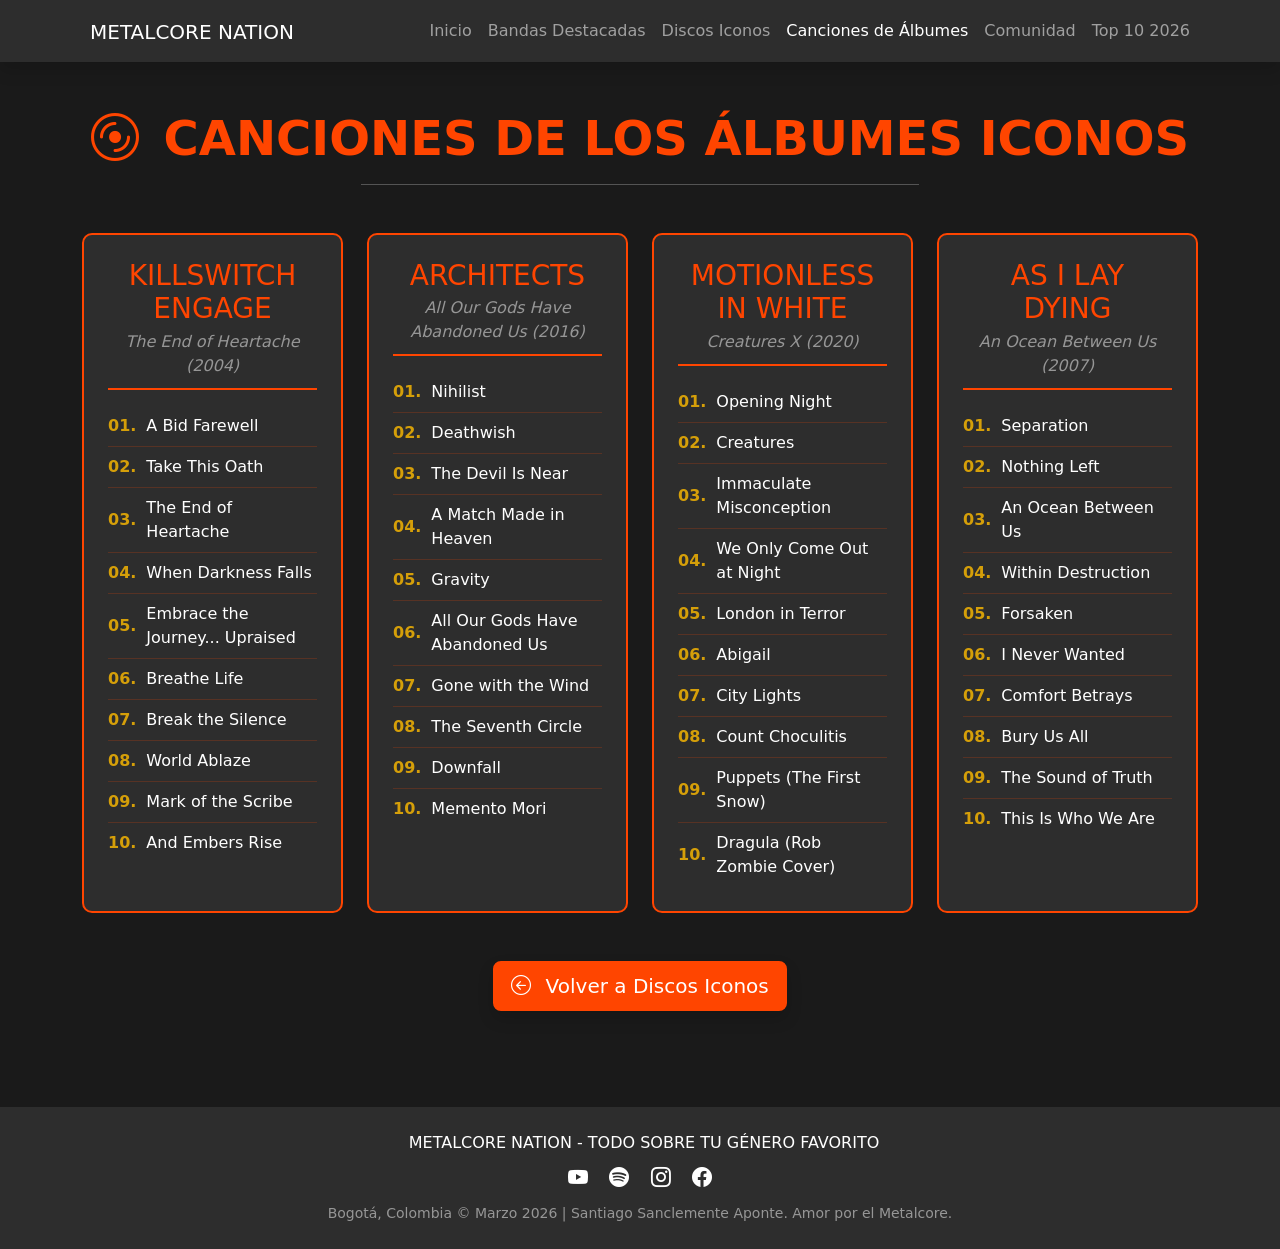
<file: canciones.html>
<!DOCTYPE html>
<html lang="es">
<head>
    <meta charset="UTF-8">
    <meta name="viewport" content="width=device-width, initial-scale=1.0">
    <title>Metalcore Nation - Canciones de Álbumes</title>
    <!-- Bootstrap CSS -->
    <link href="https://cdn.jsdelivr.net/npm/bootstrap@5.3.0/dist/css/bootstrap.min.css" rel="stylesheet">
    <link rel="stylesheet" href="./static/css/estilos.css">
    <!-- Bootstrap Icons -->
    <link rel="stylesheet" href="https://cdn.jsdelivr.net/npm/bootstrap-icons@1.10.5/font/bootstrap-icons.css">
</head>
<body class="bg-metal text-white">
    <!-- Barra de Navegación -->
    <nav class="navbar navbar-expand-lg navbar-dark bg-metal-light sticky-top shadow">
        <div class="container">
            <a class="navbar-brand" href="index.html">
                <i class="bi bi-guitar fs-4 me-2"></i> METALCORE NATION
            </a>
            <button class="navbar-toggler" type="button" data-bs-toggle="collapse" data-bs-target="#navbarNav">
                <span class="navbar-toggler-icon"></span>
            </button>
            <div class="collapse navbar-collapse" id="navbarNav">
                <ul class="navbar-nav ms-auto">
                    <li class="nav-item">
                        <a class="nav-link" href="index.html#inicio">Inicio</a>
                    </li>
                    <li class="nav-item">
                        <a class="nav-link" href="index.html#bandas">Bandas Destacadas</a>
                    </li>
                    <li class="nav-item">
                        <a class="nav-link" href="index.html#discos">Discos Iconos</a>
                    </li>
                    <li class="nav-item">
                        <a class="nav-link active text-metal" href="canciones-albumes.html">Canciones de Álbumes</a>
                    </li>
                    <li class="nav-item">
                        <a class="nav-link" href="index.html#contacto">Comunidad</a>
                    </li>
                    <li class="nav-item">
                        <a class="nav-link" href="index.html#top10">Top 10 2026</a>
                    </li>
                </ul>
            </div>
        </div>
    </nav>

    <!-- Sección Principal -->
    <main class="container py-5">
        <!-- Título Principal -->
        <div class="text-center mb-5">
            <h1 class="display-5 text-metal fw-bold">
                <i class="bi bi-disc text-metal me-2"></i> CANCIONES DE LOS ÁLBUMES ICONOS
            </h1>
            <hr class="w-50 mx-auto border-metal">
        </div>

        <!-- Grid de Álbumes con Bootstrap -->
        <div class="row g-4">
            <!-- Álbum 1: Killswitch Engage -->
            <div class="col-lg-3 col-md-6">
                <div class="album-card p-4 h-100">
                    <div class="text-center album-title">
                        <h3 class="text-metal mb-1">KILLSWITCH ENGAGE</h3>
                        <p class="mb-0 text-white-50 fst-italic">The End of Heartache (2004)</p>
                    </div>
                    <div class="songs-list mt-3">
                        <div class="song-item d-flex align-items-center">
                            <span class="song-number">01.</span>
                            <span>A Bid Farewell</span>
                        </div>
                        <div class="song-item d-flex align-items-center">
                            <span class="song-number">02.</span>
                            <span>Take This Oath</span>
                        </div>
                        <div class="song-item d-flex align-items-center">
                            <span class="song-number">03.</span>
                            <span>The End of Heartache</span>
                        </div>
                        <div class="song-item d-flex align-items-center">
                            <span class="song-number">04.</span>
                            <span>When Darkness Falls</span>
                        </div>
                        <div class="song-item d-flex align-items-center">
                            <span class="song-number">05.</span>
                            <span>Embrace the Journey... Upraised</span>
                        </div>
                        <div class="song-item d-flex align-items-center">
                            <span class="song-number">06.</span>
                            <span>Breathe Life</span>
                        </div>
                        <div class="song-item d-flex align-items-center">
                            <span class="song-number">07.</span>
                            <span>Break the Silence</span>
                        </div>
                        <div class="song-item d-flex align-items-center">
                            <span class="song-number">08.</span>
                            <span>World Ablaze</span>
                        </div>
                        <div class="song-item d-flex align-items-center">
                            <span class="song-number">09.</span>
                            <span>Mark of the Scribe</span>
                        </div>
                        <div class="song-item d-flex align-items-center">
                            <span class="song-number">10.</span>
                            <span>And Embers Rise</span>
                        </div>
                    </div>
                </div>
            </div>

            <!-- Álbum 2: Architects -->
            <div class="col-lg-3 col-md-6">
                <div class="album-card p-4 h-100">
                    <div class="text-center album-title">
                        <h3 class="text-metal mb-1">ARCHITECTS</h3>
                        <p class="mb-0 text-white-50 fst-italic">All Our Gods Have Abandoned Us (2016)</p>
                    </div>
                    <div class="songs-list mt-3">
                        <div class="song-item d-flex align-items-center">
                            <span class="song-number">01.</span>
                            <span>Nihilist</span>
                        </div>
                        <div class="song-item d-flex align-items-center">
                            <span class="song-number">02.</span>
                            <span>Deathwish</span>
                        </div>
                        <div class="song-item d-flex align-items-center">
                            <span class="song-number">03.</span>
                            <span>The Devil Is Near</span>
                        </div>
                        <div class="song-item d-flex align-items-center">
                            <span class="song-number">04.</span>
                            <span>A Match Made in Heaven</span>
                        </div>
                        <div class="song-item d-flex align-items-center">
                            <span class="song-number">05.</span>
                            <span>Gravity</span>
                        </div>
                        <div class="song-item d-flex align-items-center">
                            <span class="song-number">06.</span>
                            <span>All Our Gods Have Abandoned Us</span>
                        </div>
                        <div class="song-item d-flex align-items-center">
                            <span class="song-number">07.</span>
                            <span>Gone with the Wind</span>
                        </div>
                        <div class="song-item d-flex align-items-center">
                            <span class="song-number">08.</span>
                            <span>The Seventh Circle</span>
                        </div>
                        <div class="song-item d-flex align-items-center">
                            <span class="song-number">09.</span>
                            <span>Downfall</span>
                        </div>
                        <div class="song-item d-flex align-items-center">
                            <span class="song-number">10.</span>
                            <span>Memento Mori</span>
                        </div>
                    </div>
                </div>
            </div>

            <!-- Álbum 3: Motionless In White -->
            <div class="col-lg-3 col-md-6">
                <div class="album-card p-4 h-100">
                    <div class="text-center album-title">
                        <h3 class="text-metal mb-1">MOTIONLESS IN WHITE</h3>
                        <p class="mb-0 text-white-50 fst-italic">Creatures X (2020)</p>
                    </div>
                    <div class="songs-list mt-3">
                        <div class="song-item d-flex align-items-center">
                            <span class="song-number">01.</span>
                            <span>Opening Night</span>
                        </div>
                        <div class="song-item d-flex align-items-center">
                            <span class="song-number">02.</span>
                            <span>Creatures</span>
                        </div>
                        <div class="song-item d-flex align-items-center">
                            <span class="song-number">03.</span>
                            <span>Immaculate Misconception</span>
                        </div>
                        <div class="song-item d-flex align-items-center">
                            <span class="song-number">04.</span>
                            <span>We Only Come Out at Night</span>
                        </div>
                        <div class="song-item d-flex align-items-center">
                            <span class="song-number">05.</span>
                            <span>London in Terror</span>
                        </div>
                        <div class="song-item d-flex align-items-center">
                            <span class="song-number">06.</span>
                            <span>Abigail</span>
                        </div>
                        <div class="song-item d-flex align-items-center">
                            <span class="song-number">07.</span>
                            <span>City Lights</span>
                        </div>
                        <div class="song-item d-flex align-items-center">
                            <span class="song-number">08.</span>
                            <span>Count Choculitis</span>
                        </div>
                        <div class="song-item d-flex align-items-center">
                            <span class="song-number">09.</span>
                            <span>Puppets (The First Snow)</span>
                        </div>
                        <div class="song-item d-flex align-items-center">
                            <span class="song-number">10.</span>
                            <span>Dragula (Rob Zombie Cover)</span>
                        </div>
                    </div>
                </div>
            </div>

            <!-- Álbum 4: As I Lay Dying -->
            <div class="col-lg-3 col-md-6">
                <div class="album-card p-4 h-100">
                    <div class="text-center album-title">
                        <h3 class="text-metal mb-1">AS I LAY DYING</h3>
                        <p class="mb-0 text-white-50 fst-italic">An Ocean Between Us (2007)</p>
                    </div>
                    <div class="songs-list mt-3">
                        <div class="song-item d-flex align-items-center">
                            <span class="song-number">01.</span>
                            <span>Separation</span>
                        </div>
                        <div class="song-item d-flex align-items-center">
                            <span class="song-number">02.</span>
                            <span>Nothing Left</span>
                        </div>
                        <div class="song-item d-flex align-items-center">
                            <span class="song-number">03.</span>
                            <span>An Ocean Between Us</span>
                        </div>
                        <div class="song-item d-flex align-items-center">
                            <span class="song-number">04.</span>
                            <span>Within Destruction</span>
                        </div>
                        <div class="song-item d-flex align-items-center">
                            <span class="song-number">05.</span>
                            <span>Forsaken</span>
                        </div>
                        <div class="song-item d-flex align-items-center">
                            <span class="song-number">06.</span>
                            <span>I Never Wanted</span>
                        </div>
                        <div class="song-item d-flex align-items-center">
                            <span class="song-number">07.</span>
                            <span>Comfort Betrays</span>
                        </div>
                        <div class="song-item d-flex align-items-center">
                            <span class="song-number">08.</span>
                            <span>Bury Us All</span>
                        </div>
                        <div class="song-item d-flex align-items-center">
                            <span class="song-number">09.</span>
                            <span>The Sound of Truth</span>
                        </div>
                        <div class="song-item d-flex align-items-center">
                            <span class="song-number">10.</span>
                            <span>This Is Who We Are</span>
                        </div>
                    </div>
                </div>
            </div>
        </div>

        <!-- Botón de Regreso -->
        <div class="text-center mt-5">
            <a href="index.html#discos" class="btn btn-metal btn-lg shadow">
                <i class="bi bi-arrow-left-circle me-2"></i> Volver a Discos Iconos
            </a>
        </div>
    </main>

    <!-- Pie de Página -->
    <footer class="bg-metal-light text-center py-4 mt-5 shadow-top">
        <div class="container">
            <p class="mb-2"><i class="bi bi-guitar text-metal me-2"></i> METALCORE NATION - TODO SOBRE TU GÉNERO FAVORITO</p>
            <div class="mb-2">
                <a href="#" class="text-white text-decoration-none me-3 fs-5"><i class="bi bi-youtube"></i></a>
                <a href="#" class="text-white text-decoration-none me-3 fs-5"><i class="bi bi-spotify"></i></a>
                <a href="#" class="text-white text-decoration-none me-3 fs-5"><i class="bi bi-instagram"></i></a>
                <a href="#" class="text-white text-decoration-none fs-5"><i class="bi bi-facebook"></i></a>
            </div>
            <small class="text-white-50">
                Bogotá, Colombia &copy; Marzo 2026 | Santiago Sanclemente Aponte. Amor por el Metalcore.
            </small>
        </div>
    </footer>

    <!-- Bootstrap JS -->
    <script src="https://cdn.jsdelivr.net/npm/bootstrap@5.3.0/dist/js/bootstrap.bundle.min.js"></script>
</body>
</html>
</file>
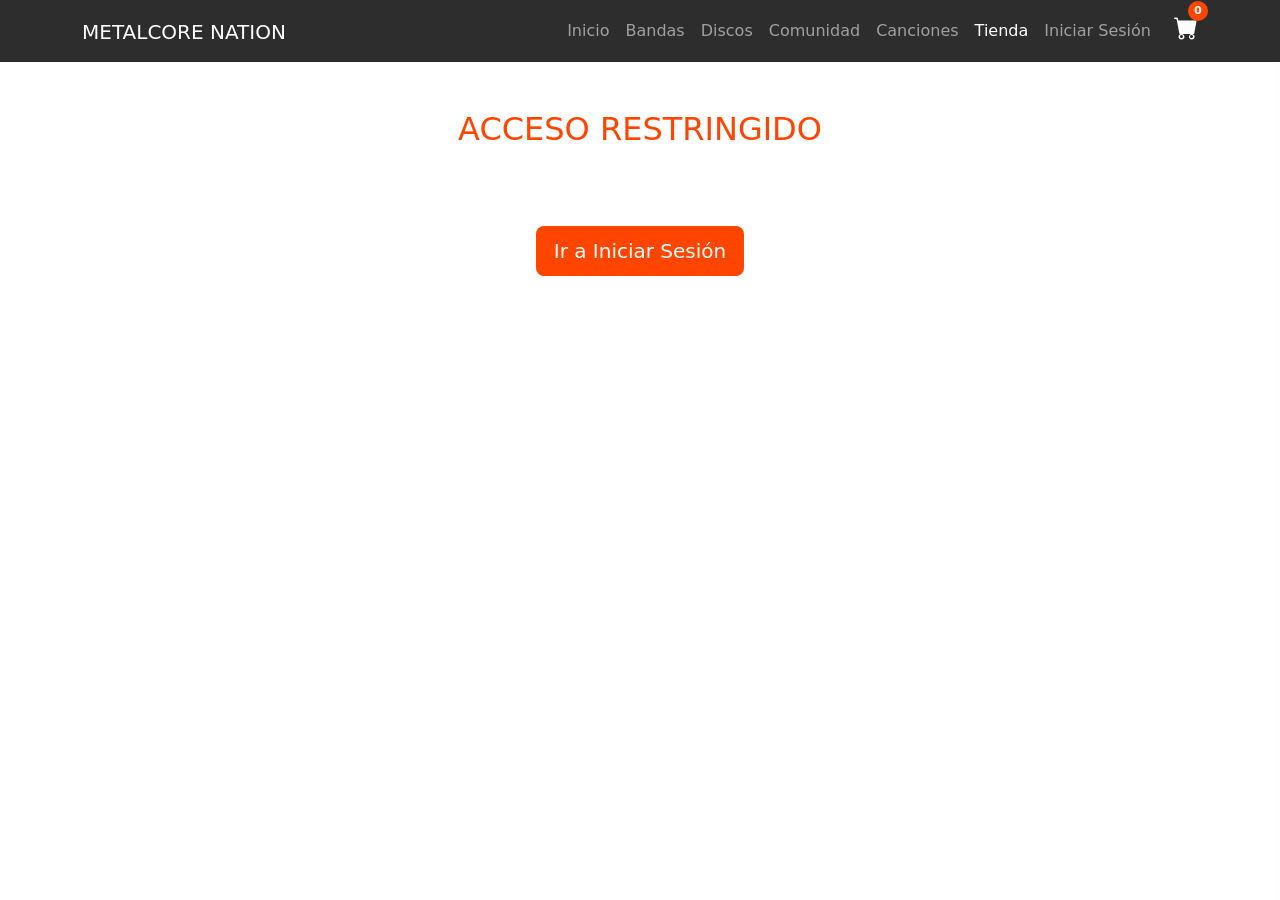
<file: tienda.html>
<!DOCTYPE html>
<html lang="es">
<head>
    <meta charset="UTF-8">
    <meta name="viewport" content="width=device-width, initial-scale=1.0">
    <title>Tienda | Metalcore Nation</title>
    <link href="https://cdn.jsdelivr.net/npm/bootstrap@5.3.0/dist/css/bootstrap.min.css" rel="stylesheet">
    <link rel="stylesheet" href="https://cdn.jsdelivr.net/npm/bootstrap-icons@1.10.5/font/bootstrap-icons.css">
    <link rel="stylesheet" href="./static/css/estilos.css">
    <script src="./static/js/FORMULARIO.JS"></script>

</head>
<body>

    <!-- Barra de Navegación -->
    <nav class="navbar navbar-expand-lg navbar-dark bg-metal-light sticky-top">
        <div class="container">
            <a class="navbar-brand" href="index.html">
                <i class="bi bi-guitar fs-4"></i> METALCORE NATION
            </a>
            <button class="navbar-toggler" type="button" data-bs-toggle="collapse" data-bs-target="#navbarNav">
                <span class="navbar-toggler-icon"></span>
            </button>
            <div class="collapse navbar-collapse" id="navbarNav">
                <ul class="navbar-nav ms-auto">
                    <li class="nav-item">
                        <a class="nav-link" href="index.html#inicio">Inicio</a>
                    </li>
                    <li class="nav-item">
                        <a class="nav-link" href="index.html#bandas">Bandas</a>
                    </li>
                    <li class="nav-item">
                        <a class="nav-link" href="index.html#discos">Discos</a>
                    </li>
                    <li class="nav-item">
                        <a class="nav-link" href="index.html#contacto">Comunidad</a>
                    </li>
                    <li class="nav-item">
                        <a class="nav-link" href="canciones.html">Canciones</a>
                    </li>
                    <li class="nav-item">
                        <a class="nav-link active" href="tienda.html">Tienda</a>
                    </li>
                    <li class="nav-item" id="menuIniciarSesion">
                        <a class="nav-link" href="index.html#inicio-sesion">Iniciar Sesión</a>
                    </li>
                    
                    <li class="nav-item" id="menuCuenta" style="display: none;">
                        <a class="nav-link" href="micuenta.html">Mi Cuenta</a>
                    </li>
                    <!-- Icono del Carrito -->
                    <li class="nav-item">
                    <div class="carrito-icono" id="abrirCarrito">
                    <i class="bi bi-cart-fill"></i>
        <span class="contador-carrito" id="contadorCarrito">0</span>
    </div>
</li>
                </ul>
            </div>
        </div>
    </nav>

    <!-- Mensaje de Acceso -->
    <section class="py-5 text-center" id="mensajeAcceso">
        <div class="container">
            <h2 class="text-metal mb-4">ACCESO RESTRINGIDO</h2>
            <p class="text-white fs-5 mb-4">Debes iniciar sesión para ver y comprar nuestros productos</p>
            <a href="index.html#inicio-sesion" class="btn btn-metal btn-lg">Ir a Iniciar Sesión</a>
        </div>
    </section>

    <!-- Ventana del Carrito -->
<div class="ventana-carrito" id="ventanaCarrito">
    <span class="cerrar-carrito" id="cerrarCarrito">&times;</span>
    <h3 class="text-white">Mi Carrito</h3>
    <hr class="border-secondary">
    <div id="listaCarrito">
        <p class="text-white text-center">Tu carrito está vacío</p>
    </div>
    <div class="total-carrito">Total: $ <span id="totalCarrito">0</span></div>
    <button class="btn-comprar" id="btnComprar">Finalizar Compra</button>
</div>

    <!-- Contenido de la Tienda (se muestra solo si está logueado) -->
    <section class="py-5" id="contenidoTienda" style="display: none;">
        <div class="container">
            <h2 class="text-center text-metal mb-5">TIENDA METALCORE NATION</h2>
            <p class="text-center text-Black mb-5">Encuentra los mejores instrumentos, camisetas y accesorios con el estilo que te gusta 🤘</p>

            <!-- Categoría: Instrumentos -->
            <h3 class="categoria-titulo">🎸 INSTRUMENTOS</h3>
            <div class="row g-4 mb-5">
                <!-- Producto 1 -->
                <div class="col-md-4 col-sm-6">
                    <div class="producto-card p-3">
                        <img src="./static/img/guitarra.jpeg" alt="Guitarra Eléctrica" class="producto-imagen">
                        <div class="p-3">
                            <h5 class="text-white">Guitarra Eléctrica Metal Pro</h5>
                            <p class="text-muted small">Ideal para géneros pesados, con sonido potente</p>
                            <p class="precio">$ 1.500.000 COP</p>
                            <button class="btn btn-metal w-100 agregar-carrito" 
                        data-nombre="Guitarra Eléctica Metal Pro" 
                        data-precio="1500000">
                        Agregar al carrito
                        </button>
                        </div>
                    </div>
                </div>

                <!-- Producto 2 -->
                <div class="col-md-4 col-sm-6">
                    <div class="producto-card p-3">
                        <img src="./static/img/bateria.jpeg" alt="Batería" class="producto-imagen">
                        <div class="p-3">
                            <h5 class="text-white">Batería Death Metal</h5>
                            <p class="text-muted small">Sonido profundo y resistente para conciertos</p>
                            <p class="precio">$ 2.250.000 COP</p>
                            <button class="btn btn-metal w-100 agregar-carrito" 
                            data-nombre="Batería Death Metal" 
                            data-precio="2250000">
                            Agregar al carrito
</button>
                        </div>
                    </div>
                </div>

                <!-- Producto 3 -->
                <div class="col-md-4 col-sm-6">
                    <div class="producto-card p-3">
                        <img src="./static/img/bajo.jpeg" alt="Bajo Eléctrico" class="producto-imagen">
                        <div class="p-3">
                            <h5 class="text-white">Bajo Eléctrico Extreme</h5>
                            <p class="text-muted small">Calidad profesional para tocar lo mejor del metal</p>
                            <p class="precio">$ 1.950.000 COP</p>
                            <button class="btn btn-metal w-100 agregar-carrito" 
                            data-nombre="Bajo Eléctrico Extreme" 
                            data-precio="1950000">
                            Agregar al carrito
</button>
                        </div>
                    </div>
                </div>
            </div>

            <!-- Categoría: Camisetas -->
            <h3 class="categoria-titulo">👕 CAMISETAS Y ROPA</h3>
            <div class="row g-4 mb-5">
                <!-- Producto 4 -->
                <div class="col-md-4 col-sm-6">
                    <div class="producto-card p-3">
                        <img src="./static/img/camisetakillswitch.jpeg" alt="Camiseta Killswitch Engage" class="producto-imagen">
                        <div class="p-3">
                            <h5 class="text-white">Camiseta Killswitch Engage</h5>
                            <p class="text-muted small">Algodón 100% - Tallas S, M, L, XL</p>
                            <p class="precio">$ 45.900 COP</p>
                            <button class="btn btn-metal w-100 agregar-carrito" 
                            data-nombre="Camiseta Killswitch Engage" 
                            data-precio="45900">
                            Agregar al carrito
</button>
                        </div>
                    </div>
                </div>

                <!-- Producto 5 -->
                <div class="col-md-4 col-sm-6">
                    <div class="producto-card p-3">
                        <img src="./static/img/camisetamotionless.jpeg" alt="Camiseta Architects" class="producto-imagen">
                        <div class="p-3">
                            <h5 class="text-white">Camiseta Motionless In White Original</h5>
                            <p class="text-muted small">Diseño exclusivo - Calidad premium</p>
                            <p class="precio">$ 99.900 COP</p>
                            <button class="btn btn-metal w-100 agregar-carrito" 
                            data-nombre="Camiseta Motionless In White Original" 
                            data-precio="99900">
                            Agregar al carrito
</button>
                        </div>
                    </div>
                </div>

                <!-- Producto 6 -->
                <div class="col-md-4 col-sm-6">
                    <div class="producto-card p-3">
                        <img src="./static/img/sudaderametalcorenation.jpeg" alt="Sudadera" class="producto-imagen">
                        <div class="p-3">
                            <h5 class="text-white">Sudadera Metalcore Nation</h5>
                            <p class="text-muted small">Abrigo cálido - Diseño original</p>
                            <p class="precio">$ 89.900 COP</p>
                            <button class="btn btn-metal w-100 agregar-carrito" 
                            data-nombre="Sudadera Metalcore Nation" 
                            data-precio="89900">
                            Agregar al carrito
</button>
                        </div>
                    </div>
                </div>
            </div>

            <!-- Categoría: Accesorios -->
            <h3 class="categoria-titulo">🔧 ACCESORIOS</h3>
            <div class="row g-4">
                <!-- Producto 7 -->
                <div class="col-md-4 col-sm-6">
                    <div class="producto-card p-3">
                        <img src="./static/img/cuerdasguitarra.jpeg" alt="Cuerdas de Guitarra" class="producto-imagen">
                        <div class="p-3">
                            <h5 class="text-white">Cuerdas de Guitarra</h5>
                            <p class="text-muted small">Paquete de 6 unidades - Resistentes</p>
                            <p class="precio">$ 12.900 COP</p>
                            <button class="btn btn-metal w-100 agregar-carrito" 
                            data-nombre="Cuerdas de Guitarra" 
                            data-precio="12900">
                            Agregar al carrito
</button>
                        </div>
                    </div>
                </div>

                <!-- Producto 8 -->
                <div class="col-md-4 col-sm-6">
                    <div class="producto-card p-3">
                        <img src="./static/img/parchespararopa.jpeg" alt="Parche" class="producto-imagen">
                        <div class="p-3">
                            <h5 class="text-white">Parches para Ropa</h5>
                            <p class="text-muted small">Diseños de bandas - Aplícalos donde quieras</p>
                            <p class="precio">$ 8.900 COP c/u</p>
                            <button class="btn btn-metal w-100 agregar-carrito" 
                            data-nombre="Parches para Ropa" 
                            data-precio="8900">
                            Agregar al carrito
</button>
                        </div>
                    </div>
                </div>

                <!-- Producto 9 -->
                <div class="col-md-4 col-sm-6">
                    <div class="producto-card p-3">
                        <img src="./static/img/tazaoficial.jpeg" alt="Taza" class="producto-imagen">
                        <div class="p-3">
                            <h5 class="text-white">Taza Oficial</h5>
                            <p class="text-muted small">Material cerámico - Diseño único</p>
                            <p class="precio">$ 15.900</p>
                            <button class="btn btn-metal w-100 agregar-carrito" 
                            data-nombre="Taza Oficial" 
                            data-precio="15900">
                            Agregar al carrito
</button>
                        </div>
                    </div>
                </div>
            </div>
        </div>
    </section>
<script>
    
// 1. Variables del carrito
let carrito = [];

// 2. Elementos de la página
const abrirCarrito = document.getElementById('abrirCarrito');
const cerrarCarrito = document.getElementById('cerrarCarrito');
const ventanaCarrito = document.getElementById('ventanaCarrito');
const listaCarrito = document.getElementById('listaCarrito');
const contadorCarrito = document.getElementById('contadorCarrito');
const totalCarrito = document.getElementById('totalCarrito');
const botonesAgregar = document.querySelectorAll('.agregar-carrito');
const btnComprar = document.getElementById('btnComprar');

// 3. Abrir y cerrar el carrito
abrirCarrito.addEventListener('click', () => {
    // ✅ No abrir si el carrito está vacío
    if (carrito.length === 0) {
        alert('¡Tu carrito está vacío! Agrega productos primero 🛒');
        return;
    }
    ventanaCarrito.classList.add('abierto');
});

cerrarCarrito.addEventListener('click', () => {
    ventanaCarrito.classList.remove('abierto');
});

// ✅ Cerrar al dar clic fuera de la ventana
document.addEventListener('click', (e) => {
    const esVentana = ventanaCarrito.contains(e.target);
    const esIcono = abrirCarrito.contains(e.target);
    
    if (!esVentana && !esIcono) {
        ventanaCarrito.classList.remove('abierto');
    }
});

// 4. Agregar productos al carrito
botonesAgregar.forEach(boton => {
    boton.addEventListener('click', () => {
        // Tomar datos del botón
        const nombre = boton.getAttribute('data-nombre');
        const precio = parseInt(boton.getAttribute('data-precio'));

        // Revisar si ya está el producto
        const existe = carrito.find(item => item.nombre === nombre);

        if (existe) {
            existe.cantidad += 1;
        } else {
            carrito.push({
                nombre: nombre,
                precio: precio,
                cantidad: 1
            });
        }

        // Actualizar todo
        actualizarCarrito();
        ventanaCarrito.classList.add('abierto');
    });
});

// 5. Función para actualizar el carrito
function actualizarCarrito() {
    // Limpiar lo que hay
    listaCarrito.innerHTML = '';

    // Si no hay productos
    if (carrito.length === 0) {
        listaCarrito.innerHTML = '<p class="text-white text-center">Tu carrito está vacío 😢</p>';
        contadorCarrito.textContent = '0';
        totalCarrito.textContent = '0';
        return;
    }

    // Mostrar productos
    let total = 0;
    carrito.forEach((producto, indice) => {
        total += producto.precio * producto.cantidad;

        const item = document.createElement('div');
        item.className = 'item-carrito';
        item.innerHTML = `
            <span class="btn-eliminar" data-indice="${indice}">&times;</span>
            <h5>${producto.nombre}</h5>
            <p>Cantidad: ${producto.cantidad} | Precio: $${producto.precio.toLocaleString()}</p>
        `;
        listaCarrito.appendChild(item);
    });

    // Actualizar números
    contadorCarrito.textContent = carrito.reduce((suma, item) => suma + item.cantidad, 0);
    totalCarrito.textContent = total.toLocaleString();

    // Botón para eliminar
    document.querySelectorAll('.btn-eliminar').forEach((boton, indice) => {
        boton.addEventListener('click', () => {
            carrito.splice(indice, 1);
            actualizarCarrito();
        });
    });
}

// 6. Botón de comprar
btnComprar.addEventListener('click', () => {
    if (carrito.length === 0) {
        alert('¡Tu carrito está vacío! Agrega productos antes de comprar.');
        return;
    }

    // 👉 AQUÍ EMPIEZA LO NUEVO DE LA FACTURA
    let textoFactura = "🎸 FACTURA DE COMPRA - METALCORE NATION 🎸\n";
    textoFactura += "Fecha: " + new Date().toLocaleString() + "\n\n";
    let totalFinal = 0;

    // Recorremos todo lo que hay en el carrito
    carrito.forEach(producto => {
        let subtotal = producto.precio * producto.cantidad;
        totalFinal += subtotal;

        textoFactura += "Producto: " + producto.nombre + "\n";
        textoFactura += "Cantidad: " + producto.cantidad + " u\n";
        textoFactura += "Precio u: $" + producto.precio.toLocaleString() + " COP\n";
        textoFactura += "Subtotal: $" + subtotal.toLocaleString() + " COP\n";
        textoFactura += "-------------------------\n";
    });

    textoFactura += "\n💰 TOTAL A PAGAR: $" + totalFinal.toLocaleString() + " COP\n";
    textoFactura += "\n¡Gracias por tu compra! 🤘";

    // Mostramos la factura en una ventana nueva
    window.open().document.write("<div style='background:#1a1a1a; color:#fff; padding:25px; max-width:550px; margin:20px auto; border:2px solid #ff4500; border-radius:10px; font-family:Arial;'>" + textoFactura.replace(/\n/g, "<br>") + "</div>");
    

    // Vaciar carrito
    carrito = [];
    actualizarCarrito();
    ventanaCarrito.classList.remove('abierto');
});

// 7. Verificar inicio de sesión
document.addEventListener('DOMContentLoaded', function() {
    const sesionActiva = localStorage.getItem('sesionActiva');
    const mensajeAcceso = document.getElementById('mensajeAcceso');
    const contenidoTienda = document.getElementById('contenidoTienda');

    if (sesionActiva === 'true') {
        mensajeAcceso.style.display = 'none';
        contenidoTienda.style.display = 'block';
    } else {
        mensajeAcceso.style.display = 'block';
        contenidoTienda.style.display = 'none';
    }
});
</script>


</body>
</html>
</file>
<file: static/css/estilos.css>
/* Estilo metalerooo */
        .bg-metal {
            background-color: #1a1a1a;
        }
        .bg-metal-light {
            background-color: #2d2d2d;
        }
        .text-metal {
            color: #ff4500; /* Naranja */
        }
        .btn-metal {
            background-color: #ff4500;
            color: white;
            border: 2px solid #ff4500;
        }
        .btn-metal:hover {
            background-color: transparent;
            color: #ff4500;
            border: 2px solid #ff4500;
        }
        .card-metal {
            background-color: #2d2d2d;
            color: white;
            border: 1px solid #ff4500;
        }
        /* Letras peques */
        .text-small-custom{color: rgba(255, 187, 0, 0.568);
        }

        /* Arreglo para que se vea el texto al escribir */
.bg-metal {
    color: #ffffff !important; /* Letra blanca SIEMPRE */
    background-color: #1a1a1a !important; /* Fondo oscuro FIJO, no cambia */
}

/* Color para lo que está dentro del recuadro antes de escribir */
.form-control::placeholder,
.form-select::placeholder {
    color: #bbbbbb !important; /* Un gris clarito para las pistas */
    opacity: 1;
}


        /* Ajustes pagina Canciones de albumes*/
        .album-card {
            background-color: #2d2d2d;
            border: 2px solid #ff4500;
            border-radius: 10px;
            transition: all 0.4s ease;
        }
        .album-card:hover {
            transform: translateY(-5px);
            box-shadow: 0 8px 16px rgba(255, 69, 0, 0.3);
        }
        .album-title {
            border-bottom: 2px solid #ff4500;
            padding-bottom: 10px;
            margin-bottom: 15px;
        }
        .song-item {
            border-bottom: 1px solid rgba(255, 69, 0, 0.2);
            padding: 8px 0;
            transition: all 0.3s ease;
        }
        .song-item:last-child {
            border-bottom: none;
        }
        .song-item:hover {
            color: #ff4500;
            padding-left: 10px;
        }
        .song-number {
            color: rgba(255, 187, 0, 0.8);
            margin-right: 10px;
            font-weight: bold;
        }

            /* Estilos especiales para la tienda */
    .producto-card {
        background-color: #1a1a1a;
        border: 1px solid #ff0000;
        border-radius: 8px;
        overflow: hidden;
        transition: transform 0.3s ease;
        height: 100%;
    }
    .producto-card:hover {
        transform: translateY(-5px);
        border-color: #ff4500; /* Naranja de la marca */
    }
    .producto-imagen {
        width: 100%;
        height: 220px;
        object-fit: cover;
        background-color: #222;
        padding: 15px;
    }
    .precio {
        color: #00ff88;
        font-size: 1.2rem;
        font-weight: bold;
    }

    .categoria-titulo {
        border-left: 4px solid #ff4500; /* Línea naranja */
        padding-left: 15px;
        margin: 40px 0 20px;
        color: #ff4500 !important; /* 🔴 TEXTO NARANJA */
        font-size: 1.5rem;
        font-weight: bold;
    }
    /* Color para la descripción de los productos */
.text-muted {
    color: #cccccc !important; 
}

/* ---------------- ESTILOS DEL CARRITO ---------------- */
.carrito-icono {
    position: relative;
    font-size: 1.5rem;
    cursor: pointer;
    color: #fff;
    margin-left: 15px;
}
.contador-carrito {
    position: absolute;
    top: -10px;
    right: -10px;
    background-color: #ff4500;
    color: white;
    border-radius: 50%;
    width: 20px;
    height: 20px;
    display: flex;
    align-items: center;
    justify-content: center;
    font-size: 0.7rem;
    font-weight: bold;
}
.ventana-carrito {
    position: fixed;
    top: 0;
    right: -400px;
    width: 380px;
    height: 100vh;
    background-color: #1a1a1a;
    box-shadow: -5px 0 15px rgba(0,0,0,0.5);
    padding: 20px;
    z-index: 1000;
    transition: right 0.3s ease;
    overflow-y: auto;
}
.ventana-carrito.abierto {
    right: 0;
}
.cerrar-carrito {
    font-size: 1.5rem;
    cursor: pointer;
    color: #ff4500;
    float: right;
}
.item-carrito {
    border-bottom: 1px solid #333;
    padding: 15px 0;
    color: white;
}
.total-carrito {
    font-size: 1.3rem;
    font-weight: bold;
    color: #00ff88;
    margin: 20px 0;
}
.btn-comprar {
    background-color: #ff4500;
    color: white;
    border: none;
    padding: 12px;
    width: 100%;
    border-radius: 5px;
    font-size: 1.1rem;
    font-weight: bold;
    cursor: pointer;
}
.btn-eliminar {
    color: #ff4500;
    cursor: pointer;
    float: right;
    font-size: 1.2rem;
}

/* ---------------- ESTILOS DE LA FACTURA ---------------- */
.factura-estilo {
    font-family: 'Arial', sans-serif;
    background-color: #1a1a1a; /* Fondo oscuro igual que tienda */
    color: #ffffff; /* Texto blanco */
    max-width: 550px; /* Ancho máximo */
    margin: 30px auto; /* Centrar la factura */
    padding: 25px; /* Espacio interior */
    border: 2px solid #ff4500; /* Borde naranja de marca */
    border-radius: 10px; /* Esquinas redondeadas */
}

.factura-titulo {
    text-align: center; /* Centrar el título */
    color: #ff4500; /* Color naranja */
    border-bottom: 2px solid #ff4500; /* Línea inferior naranja */
    padding-bottom: 15px; /* Espacio debajo del título */
    margin-bottom: 20px; /* Espacio abajo del título */
}

.factura-producto {
    margin-bottom: 15px; /* Espacio entre productos */
    padding-bottom: 15px; /* Espacio inferior */
    border-bottom: 1px solid #333; /* Línea separadora gris oscuro */
}

.factura-dato {
    margin: 5px 0; /* Espacio entre cada dato */
    font-size: 16px; /* Tamaño de letra */
}

.factura-dato strong {
    color: #ff4500; /* Color naranja para las etiquetas */
}

.factura-total {
    font-size: 22px; /* Letra más grande para el total */
    font-weight: bold; /* Letra gruesa */
    color: #00ff88; /* Color verde como precios */
    text-align: right; /* Alinear a la derecha */
    margin-top: 20px; /* Espacio arriba */
    padding-top: 15px; /* Espacio interior arriba */
    border-top: 2px solid #333; /* Línea superior */
}

.factura-pie {
    text-align: center; /* Centrar el mensaje final */
    margin-top: 30px; /* Espacio arriba */
    color: #999; /* Color gris claro */
    font-size: 14px; /* Tamaño de letra más pequeño */
}
</file>
